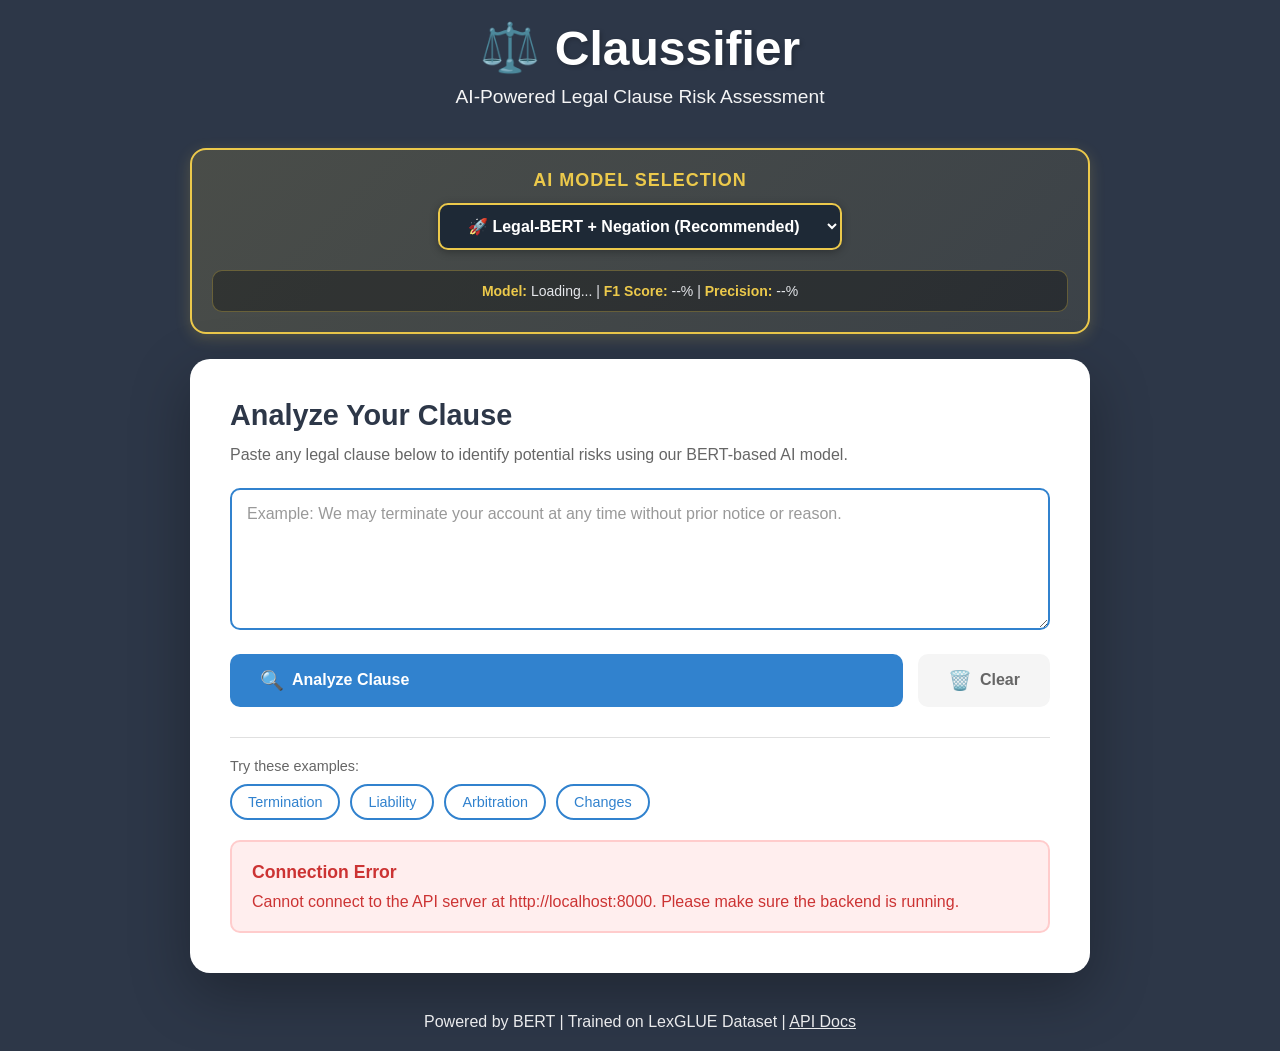
<file: frontend/index.html>
<!DOCTYPE html>
<html lang="en">
<head>
    <meta charset="UTF-8">
    <meta name="viewport" content="width=device-width, initial-scale=1.0">
    <title>Claussifier - Legal Clause Risk Assessment</title>
    <link rel="stylesheet" href="style.css">
</head>
<body>
    <div class="container">
        <!-- Header -->
        <header class="header">
            <div class="logo">
                <span class="logo-icon">⚖️</span>
                <h1>Claussifier</h1>
            </div>
            <p class="subtitle">AI-Powered Legal Clause Risk Assessment</p>
        </header>

        <!-- Model Selector Section -->
        <div class="model-selector-section" style="margin: 25px 0; padding: 20px; background: linear-gradient(135deg, rgba(236, 201, 75, 0.15), rgba(236, 201, 75, 0.08)); border-radius: 16px; border: 2px solid #ecc94b; box-shadow: 0 4px 15px rgba(236, 201, 75, 0.2);">
            <div style="text-align: center; margin-bottom: 15px;">
                <label for="modelSelect" style="display: block; font-weight: bold; margin-bottom: 12px; color: #ecc94b; font-size: 18px; text-transform: uppercase; letter-spacing: 1px;">
                    AI Model Selection
                </label>
                <select id="modelSelect" style="padding: 12px 24px; border-radius: 10px; border: 2px solid #ecc94b; background: #1e2936; color: white; font-size: 16px; cursor: pointer; font-weight: 600; min-width: 300px; transition: all 0.3s ease; box-shadow: 0 2px 8px rgba(0,0,0,0.3);">
                    <option value="bert_final_model" style="background: #1e2936; color: white;">📚 BERT-base-uncased</option>
                    <option value="legalbert_final_model" style="background: #1e2936; color: white;">⚖️ Legal-BERT</option>
                    <option value="legalbert_with_augmentation_final_model" selected style="background: #1e2936; color: white;">🚀 Legal-BERT + Negation (Recommended)</option>
                </select>
            </div>
            
            <!-- Model Info -->
            <div class="model-info" style="text-align: center; padding: 12px; background: rgba(0, 0, 0, 0.3); border-radius: 10px; border: 1px solid rgba(236, 201, 75, 0.3);">
                <p class="info-text" id="modelInfo" style="margin: 0; color: #e5e7eb; font-size: 14px; font-weight: 500;">
                    <strong style="color: #ecc94b;">Model:</strong> <span id="modelName">Loading...</span> | 
                    <strong style="color: #ecc94b;">F1 Score:</strong> <span id="modelF1">--</span>% | 
                    <strong style="color: #ecc94b;">Precision:</strong> <span id="modelPrecision">--</span>%
                </p>
            </div>
        </div>

        <!-- Main Content -->
        <main class="main-content">
            <!-- Input Section -->
            <section class="input-section">
                <h2>Analyze Your Clause</h2>
                <p class="description">
                    Paste any legal clause below to identify potential risks using our BERT-based AI model.
                </p>
                
                <textarea 
                    id="clauseInput" 
                    class="clause-input" 
                    placeholder="Example: We may terminate your account at any time without prior notice or reason."
                    rows="6"
                ></textarea>
                
                <div class="button-group">
                    <button id="analyzeBtn" class="btn btn-primary">
                        <span class="btn-icon">🔍</span>
                        Analyze Clause
                    </button>
                    <button id="clearBtn" class="btn btn-secondary">
                        <span class="btn-icon">🗑️</span>
                        Clear
                    </button>
                </div>

                <!-- Example Clauses -->
                <div class="examples">
                    <p class="examples-label">Try these examples:</p>
                    <div class="example-buttons">
                        <button class="example-btn" data-clause="We may terminate your account at any time without prior notice or reason.">
                            Termination
                        </button>
                        <button class="example-btn" data-clause="We are not liable for any damages, losses, or expenses arising from your use of this service.">
                            Liability
                        </button>
                        <button class="example-btn" data-clause="All disputes shall be resolved through binding arbitration in accordance with the rules of the American Arbitration Association.">
                            Arbitration
                        </button>
                        <button class="example-btn" data-clause="We reserve the right to modify these terms at any time without notice.">
                            Changes
                        </button>
                    </div>
                </div>
            </section>

            <!-- Loading Indicator -->
            <div id="loadingIndicator" class="loading-indicator" style="display: none;">
                <div class="spinner"></div>
                <p>Analyzing clause...</p>
            </div>

            <!-- Results Section -->
            <section id="resultsSection" class="results-section" style="display: none;">
                <h2>Analysis Results</h2>
                
                <!-- Risk Status -->
                <div id="riskStatus" class="risk-status">
                    <!-- Populated by JavaScript -->
                </div>

                <!-- Risks Detected -->
                <div id="risksDetected" class="risks-container">
                    <!-- Populated by JavaScript -->
                </div>

                <!-- Safe Categories -->
                <div id="safeCategories" class="safe-container">
                    <!-- Populated by JavaScript -->
                </div>
            </section>

            <!-- Error Message -->
            <div id="errorMessage" class="error-message" style="display: none;">
                <!-- Populated by JavaScript -->
            </div>
        </main>

        <!-- Footer -->
        <footer class="footer">
            <p>Powered by BERT | Trained on LexGLUE Dataset | 
                <a href="http://localhost:8000/docs" target="_blank">API Docs</a>
            </p>
        </footer>
    </div>

    <script src="script.js"></script>
</body>
</html>
</file>
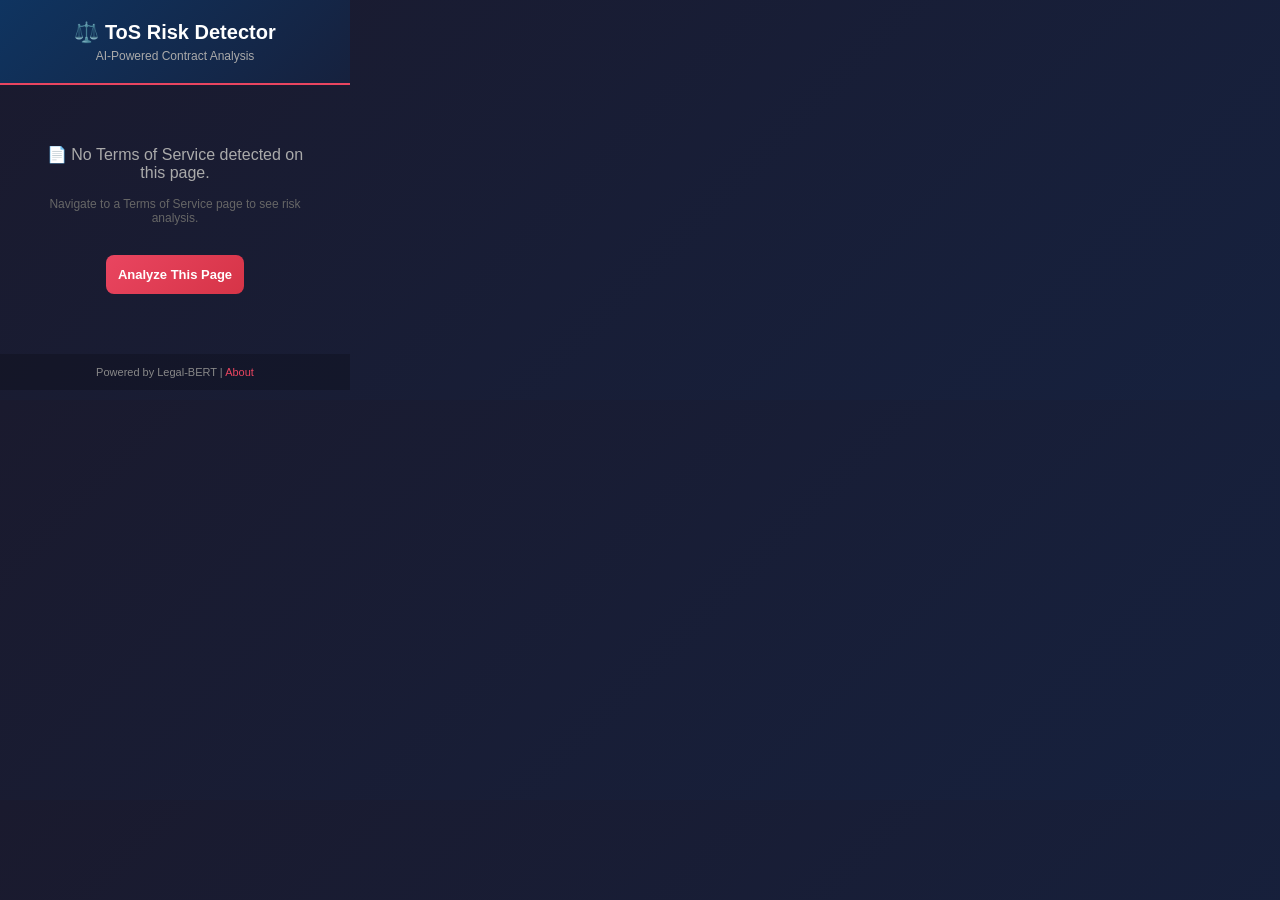
<file: chrome-extension/popup.html>
<!DOCTYPE html>
<html lang="en">
<head>
    <meta charset="UTF-8">
    <meta name="viewport" content="width=device-width, initial-scale=1.0">
    <title>ToS Risk Detector</title>
    <style>
        * {
            margin: 0;
            padding: 0;
            box-sizing: border-box;
        }

        body {
            width: 350px;
            min-height: 400px;
            font-family: 'Segoe UI', Tahoma, Geneva, Verdana, sans-serif;
            background: linear-gradient(135deg, #1a1a2e 0%, #16213e 100%);
            color: #eee;
            padding: 0;
        }

        .header {
            background: linear-gradient(135deg, #0f3460 0%, #16213e 100%);
            padding: 20px;
            text-align: center;
            border-bottom: 2px solid #e94560;
        }

        .header h1 {
            font-size: 20px;
            margin-bottom: 5px;
            color: #fff;
        }

        .header p {
            font-size: 12px;
            color: #aaa;
        }

        .content {
            padding: 20px;
        }

        .risk-summary {
            background: rgba(255, 255, 255, 0.05);
            border-radius: 10px;
            padding: 15px;
            margin-bottom: 20px;
        }

        .risk-level {
            display: flex;
            align-items: center;
            justify-content: space-between;
            margin-bottom: 15px;
        }

        .risk-level h2 {
            font-size: 18px;
        }

        .risk-badge {
            font-size: 32px;
        }

        .stats {
            display: grid;
            grid-template-columns: repeat(3, 1fr);
            gap: 10px;
            margin-bottom: 20px;
        }

        .stat-card {
            background: rgba(255, 255, 255, 0.05);
            border-radius: 8px;
            padding: 12px;
            text-align: center;
        }

        .stat-card.high {
            border-left: 4px solid #ff4444;
        }

        .stat-card.medium {
            border-left: 4px solid #ffaa00;
        }

        .stat-card.low {
            border-left: 4px solid #44ff44;
        }

        .stat-number {
            font-size: 24px;
            font-weight: bold;
            margin-bottom: 5px;
        }

        .stat-label {
            font-size: 11px;
            color: #aaa;
            text-transform: uppercase;
        }

        .risk-list {
            background: rgba(255, 255, 255, 0.05);
            border-radius: 10px;
            padding: 15px;
            margin-bottom: 15px;
        }

        .risk-list h3 {
            font-size: 14px;
            margin-bottom: 10px;
            color: #e94560;
        }

        .risk-item {
            background: rgba(255, 255, 255, 0.03);
            border-radius: 5px;
            padding: 10px;
            margin-bottom: 8px;
            display: flex;
            justify-content: space-between;
            align-items: center;
        }

        .risk-name {
            font-size: 13px;
        }

        .risk-count {
            background: #e94560;
            color: white;
            padding: 3px 8px;
            border-radius: 12px;
            font-size: 11px;
            font-weight: bold;
        }

        .safe-list {
            background: rgba(68, 255, 68, 0.1);
            border-radius: 10px;
            padding: 15px;
            margin-bottom: 15px;
        }

        .safe-list h3 {
            font-size: 14px;
            margin-bottom: 10px;
            color: #44ff44;
        }

        .safe-item {
            font-size: 12px;
            padding: 5px 0;
            color: #aaa;
        }

        .safe-item::before {
            content: "✓ ";
            color: #44ff44;
            font-weight: bold;
        }

        .actions {
            display: flex;
            gap: 10px;
        }

        .btn {
            flex: 1;
            padding: 12px;
            border: none;
            border-radius: 8px;
            font-size: 13px;
            font-weight: bold;
            cursor: pointer;
            transition: all 0.3s;
        }

        .btn-primary {
            background: linear-gradient(135deg, #e94560 0%, #d63447 100%);
            color: white;
        }

        .btn-primary:hover {
            transform: translateY(-2px);
            box-shadow: 0 5px 15px rgba(233, 69, 96, 0.4);
        }

        .btn-secondary {
            background: rgba(255, 255, 255, 0.1);
            color: white;
        }

        .btn-secondary:hover {
            background: rgba(255, 255, 255, 0.15);
        }

        .loading {
            text-align: center;
            padding: 40px;
        }

        .spinner {
            border: 3px solid rgba(255, 255, 255, 0.1);
            border-top: 3px solid #e94560;
            border-radius: 50%;
            width: 40px;
            height: 40px;
            animation: spin 1s linear infinite;
            margin: 0 auto 15px;
        }

        @keyframes spin {
            0% { transform: rotate(0deg); }
            100% { transform: rotate(360deg); }
        }

        .no-data {
            text-align: center;
            padding: 40px 20px;
            color: #aaa;
        }

        .no-data p {
            margin-bottom: 15px;
        }

        .footer {
            background: rgba(0, 0, 0, 0.2);
            padding: 12px;
            text-align: center;
            font-size: 11px;
            color: #888;
        }

        .footer a {
            color: #e94560;
            text-decoration: none;
        }
    </style>
</head>
<body>
    <div class="header">
        <h1>⚖️ ToS Risk Detector</h1>
        <p>AI-Powered Contract Analysis</p>
    </div>

    <div class="content" id="content">
        <div class="loading" id="loading">
            <div class="spinner"></div>
            <p>Analyzing page...</p>
        </div>
    </div>

    <div class="footer">
        Powered by Legal-BERT | <a href="#" id="about">About</a>
    </div>

    <script src="popup.js"></script>
</body>
</html>
</file>
<file: frontend/style.css>
/* Claussifier Frontend Styles */

/* Reset and Base Styles */
* {
    margin: 0;
    padding: 0;
    box-sizing: border-box;
}

body {
    font-family: 'Segoe UI', Tahoma, Geneva, Verdana, sans-serif;
    background: #2d3748;
    min-height: 100vh;
    padding: 20px;
    color: #333;
}

.container {
    max-width: 900px;
    margin: 0 auto;
}

/* Header */
.header {
    text-align: center;
    margin-bottom: 40px;
    color: white;
}

.logo {
    display: flex;
    align-items: center;
    justify-content: center;
    gap: 15px;
    margin-bottom: 10px;
}

.logo-icon {
    font-size: 3em;
}

.header h1 {
    font-size: 3em;
    font-weight: 700;
    text-shadow: 2px 2px 4px rgba(0, 0, 0, 0.2);
}

.subtitle {
    font-size: 1.2em;
    opacity: 0.95;
    font-weight: 300;
}

/* Main Content */
.main-content {
    background: white;
    border-radius: 20px;
    padding: 40px;
    box-shadow: 0 20px 60px rgba(0, 0, 0, 0.3);
}

/* Input Section */
.input-section h2 {
    font-size: 1.8em;
    margin-bottom: 10px;
    color: #2d3748;
}

.description {
    color: #666;
    margin-bottom: 20px;
    line-height: 1.6;
}

.clause-input {
    width: 100%;
    padding: 15px;
    border: 2px solid #e0e0e0;
    border-radius: 10px;
    font-size: 1em;
    font-family: inherit;
    resize: vertical;
    transition: border-color 0.3s;
    margin-bottom: 20px;
}

.clause-input:focus {
    outline: none;
    border-color: #3182ce;
}

.clause-input::placeholder {
    color: #999;
}

/* Buttons */
.button-group {
    display: flex;
    gap: 15px;
    margin-bottom: 30px;
}

.btn {
    padding: 15px 30px;
    border: none;
    border-radius: 10px;
    font-size: 1em;
    font-weight: 600;
    cursor: pointer;
    display: flex;
    align-items: center;
    gap: 8px;
    transition: all 0.3s;
}

.btn-primary {
    background: #3182ce;
    color: white;
    flex: 1;
}

.btn-primary:hover {
    transform: translateY(-2px);
    box-shadow: 0 10px 20px rgba(49, 130, 206, 0.4);
    background: #2c5aa0;
}

.btn-primary:active {
    transform: translateY(0);
}

.btn-primary:disabled {
    opacity: 0.6;
    cursor: not-allowed;
    transform: none;
}

.btn-secondary {
    background: #f5f5f5;
    color: #666;
}

.btn-secondary:hover {
    background: #e0e0e0;
}

.btn-icon {
    font-size: 1.2em;
}

/* Examples */
.examples {
    border-top: 1px solid #e0e0e0;
    padding-top: 20px;
}

.examples-label {
    color: #666;
    margin-bottom: 10px;
    font-size: 0.9em;
}

.example-buttons {
    display: flex;
    flex-wrap: wrap;
    gap: 10px;
}

.example-btn {
    padding: 8px 16px;
    border: 2px solid #3182ce;
    background: white;
    color: #3182ce;
    border-radius: 20px;
    font-size: 0.9em;
    cursor: pointer;
    transition: all 0.3s;
}

.example-btn:hover {
    background: #3182ce;
    color: white;
}

/* Loading Indicator */
.loading-indicator {
    text-align: center;
    padding: 40px;
}

.spinner {
    width: 50px;
    height: 50px;
    border: 4px solid #f3f3f3;
    border-top: 4px solid #3182ce;
    border-radius: 50%;
    animation: spin 1s linear infinite;
    margin: 0 auto 20px;
}

@keyframes spin {
    0% { transform: rotate(0deg); }
    100% { transform: rotate(360deg); }
}

/* Results Section */
.results-section {
    margin-top: 40px;
    padding-top: 40px;
    border-top: 2px solid #e0e0e0;
}

.results-section h2 {
    font-size: 1.5em;
    margin-bottom: 25px;
    color: #2d3748;
    text-transform: uppercase;
    letter-spacing: 0.5px;
    font-weight: 700;
}

/* Summary Cards Container */
.summary-cards {
    display: grid;
    grid-template-columns: repeat(auto-fit, minmax(200px, 1fr));
    gap: 20px;
    margin-bottom: 35px;
}

.summary-card {
    background: white;
    border-radius: 12px;
    padding: 25px;
    box-shadow: 0 2px 8px rgba(0, 0, 0, 0.08);
    border: 2px solid #e5e7eb;
    transition: all 0.3s ease;
}

.summary-card:hover {
    box-shadow: 0 4px 12px rgba(0, 0, 0, 0.12);
    transform: translateY(-2px);
}

.summary-card-label {
    font-size: 0.75em;
    text-transform: uppercase;
    letter-spacing: 1px;
    color: #6b7280;
    font-weight: 600;
    margin-bottom: 10px;
}

.summary-card-value {
    font-size: 2.5em;
    font-weight: 700;
    line-height: 1;
    margin-bottom: 5px;
}

.summary-card-subtitle {
    font-size: 0.9em;
    color: #6b7280;
    font-weight: 500;
}

.summary-card.status-risky {
    border-color: #dc2626;
    background: linear-gradient(135deg, #ffffff 0%, #fef2f2 100%);
}

.summary-card.status-risky .summary-card-value {
    color: #dc2626;
}

.summary-card.status-safe {
    border-color: #059669;
    background: linear-gradient(135deg, #ffffff 0%, #f0fdf4 100%);
}

.summary-card.status-safe .summary-card-value {
    color: #059669;
}

.summary-card.risks-count {
    border-color: #ecc94b;
}

.summary-card.risks-count .summary-card-value {
    color: #2d3748;
}

.summary-card.safe-count {
    border-color: #3182ce;
}

.summary-card.safe-count .summary-card-value {
    color: #2d3748;
}

/* Risk Status - Hidden, replaced by summary cards */
.risk-status {
    display: none;
}

/* Risks Container */
.risks-container {
    margin-bottom: 35px;
}

.risks-container h3 {
    font-size: 1.1em;
    margin-bottom: 18px;
    color: #2d3748;
    text-transform: uppercase;
    letter-spacing: 0.5px;
    font-weight: 700;
}

.risk-item {
    background: white;
    border: 2px solid #e5e7eb;
    border-left: 5px solid #dc2626;
    padding: 20px;
    margin-bottom: 15px;
    border-radius: 10px;
    box-shadow: 0 2px 6px rgba(0, 0, 0, 0.06);
    transition: all 0.3s ease;
}

.risk-item:hover {
    box-shadow: 0 4px 12px rgba(0, 0, 0, 0.1);
    transform: translateX(3px);
}

.risk-item-header {
    display: flex;
    justify-content: space-between;
    align-items: center;
    margin-bottom: 12px;
}

.risk-name {
    font-weight: 700;
    font-size: 1.1em;
    color: #1f2937;
}

.risk-confidence {
    display: flex;
    align-items: center;
    gap: 15px;
}

.confidence-percentage {
    font-size: 1.3em;
    font-weight: 700;
    color: #2d3748;
    font-family: 'Courier New', monospace;
}

.confidence-bar-container {
    display: flex;
    align-items: center;
    gap: 10px;
}

.confidence-bar {
    width: 120px;
    height: 10px;
    background: #f3f4f6;
    border-radius: 5px;
    overflow: hidden;
    border: 1px solid #e5e7eb;
}

.confidence-fill {
    height: 100%;
    background: linear-gradient(90deg, #dc2626 0%, #ef4444 100%);
    transition: width 0.6s ease;
    border-radius: 4px;
}

.severity-badge {
    padding: 6px 14px;
    border-radius: 6px;
    font-size: 0.75em;
    font-weight: 700;
    text-transform: uppercase;
    letter-spacing: 0.5px;
}

.severity-high {
    background: #dc2626;
    color: white;
}

.severity-medium {
    background: #f59e0b;
    color: white;
}

.severity-low {
    background: #eab308;
    color: #1f2937;
}

.risk-explanation {
    margin-top: 15px;
    padding: 15px;
    background: #f8f9fa;
    border-left: 3px solid #ecc94b;
    border-radius: 6px;
    display: none; /* Hidden by default */
}

.risk-explanation.expanded {
    display: block;
    animation: slideDown 0.3s ease;
}

.explanation-label {
    font-size: 0.85em;
    font-weight: 700;
    color: #6b7280;
    text-transform: uppercase;
    letter-spacing: 0.5px;
    margin-bottom: 8px;
    display: flex;
    align-items: center;
    gap: 6px;
}

.explanation-text {
    font-size: 0.95em;
    line-height: 1.6;
    color: #374151;
}

.toggle-explanation {
    display: inline-flex;
    align-items: center;
    gap: 8px;
    margin-top: 12px;
    padding: 8px 16px;
    background: linear-gradient(135deg, #ffffff 0%, #f8f9fa 100%);
    border: 1.5px solid #3182ce;
    border-radius: 8px;
    font-size: 0.9em;
    color: #3182ce;
    cursor: pointer;
    transition: all 0.3s ease;
    font-weight: 600;
    box-shadow: 0 1px 3px rgba(49, 130, 206, 0.1);
}

.toggle-explanation:hover {
    background: linear-gradient(135deg, #3182ce 0%, #2c5aa0 100%);
    border-color: #2c5aa0;
    color: white;
    box-shadow: 0 3px 8px rgba(49, 130, 206, 0.25);
    transform: translateY(-1px);
}

.toggle-explanation.expanded {
    background: #3182ce;
    border-color: #2c5aa0;
    color: white;
    box-shadow: 0 2px 6px rgba(49, 130, 206, 0.2);
}

.toggle-icon {
    transition: transform 0.3s ease;
    font-size: 0.9em;
}

.toggle-explanation.expanded .toggle-icon {
    transform: rotate(180deg);
}

@keyframes slideDown {
    from {
        opacity: 0;
        max-height: 0;
        padding-top: 0;
        padding-bottom: 0;
    }
    to {
        opacity: 1;
        max-height: 200px;
        padding-top: 15px;
        padding-bottom: 15px;
    }
}

/* Attention Heatmap Visualization */
.attention-heatmap {
    margin-top: 15px;
    padding: 15px;
    background: rgba(0, 0, 0, 0.02);
    border-radius: 8px;
    border: 1px solid #e5e7eb;
}

.heatmap-label {
    font-size: 0.85em;
    color: #6b7280;
    margin-bottom: 10px;
    font-weight: 600;
    text-transform: uppercase;
    letter-spacing: 0.5px;
}

.heatmap-text {
    line-height: 2;
    padding: 12px;
    background: white;
    border-radius: 6px;
    border: 1px solid #e5e7eb;
    word-wrap: break-word;
}

.heatmap-word {
    display: inline-block;
    margin: 3px 2px;
    padding: 4px 8px;
    border-radius: 4px;
    transition: all 0.2s ease;
    cursor: help;
    font-weight: 500;
    font-size: 0.95em;
}

.heatmap-word:hover {
    transform: scale(1.1);
    box-shadow: 0 2px 8px rgba(0, 0, 0, 0.15);
    z-index: 10;
    position: relative;
}

/* Top Words List */
.top-words {
    margin-top: 15px;
}

.top-words h4 {
    font-size: 0.9em;
    color: #2d3748;
    margin-bottom: 10px;
    font-weight: 700;
    text-transform: uppercase;
    letter-spacing: 0.5px;
}

.top-words ol {
    list-style: none;
    counter-reset: item;
    padding: 0;
    margin: 0;
}

.top-words li {
    counter-increment: item;
    margin: 8px 0;
    display: flex;
    align-items: center;
    gap: 10px;
    padding: 6px 8px;
    background: #f8f9fa;
    border-radius: 6px;
    transition: background 0.2s ease;
}

.top-words li:hover {
    background: #e9ecef;
}

.top-words li::before {
    content: counter(item);
    background: linear-gradient(135deg, #3182ce 0%, #2c5aa0 100%);
    color: white;
    width: 24px;
    height: 24px;
    border-radius: 50%;
    display: flex;
    align-items: center;
    justify-content: center;
    font-size: 12px;
    font-weight: bold;
    flex-shrink: 0;
}

.top-words strong {
    color: #1f2937;
    font-size: 0.9em;
    min-width: 100px;
}

.importance-bar {
    flex: 1;
    height: 8px;
    background: #e5e7eb;
    border-radius: 4px;
    overflow: hidden;
}

.importance-bar span {
    display: block;
    height: 100%;
    background: linear-gradient(90deg, #3182ce 0%, #2c5aa0 100%);
    transition: width 0.5s ease;
    border-radius: 4px;
}

.importance-value {
    font-size: 0.85em;
    color: #3182ce;
    min-width: 50px;
    text-align: right;
    font-weight: 600;
}

/* Safe Container - Hidden */
.safe-container {
    display: none;
}

.safe-container h3 {
    font-size: 1.1em;
    margin-bottom: 18px;
    color: #2d3748;
    text-transform: uppercase;
    letter-spacing: 0.5px;
    font-weight: 700;
}

.safe-grid {
    display: grid;
    grid-template-columns: repeat(auto-fill, minmax(220px, 1fr));
    gap: 12px;
}

.safe-item {
    background: white;
    border: 2px solid #e5e7eb;
    border-left: 4px solid #059669;
    padding: 14px 16px;
    border-radius: 8px;
    font-size: 0.95em;
    color: #1f2937;
    font-weight: 500;
    transition: all 0.3s ease;
    box-shadow: 0 1px 3px rgba(0, 0, 0, 0.05);
}

.safe-item:hover {
    box-shadow: 0 3px 8px rgba(0, 0, 0, 0.1);
    transform: translateY(-2px);
}

.safe-icon {
    color: #059669;
    margin-right: 8px;
    font-weight: 700;
}

/* Model Info */
.model-info {
    background: #f5f5f5;
    padding: 15px;
    border-radius: 8px;
    margin-top: 20px;
}

.info-text {
    color: #666;
    font-size: 0.9em;
    text-align: center;
}

.info-text strong {
    color: #333;
}

/* Error Message */
.error-message {
    background: #fee;
    border: 2px solid #fcc;
    color: #c33;
    padding: 20px;
    border-radius: 10px;
    margin-top: 20px;
}

.error-message strong {
    display: block;
    margin-bottom: 10px;
    font-size: 1.1em;
}

/* Footer */
.footer {
    text-align: center;
    margin-top: 40px;
    color: white;
    opacity: 0.9;
}

.footer a {
    color: white;
    text-decoration: underline;
}

.footer a:hover {
    opacity: 0.8;
}

/* Responsive Design */
@media (max-width: 768px) {
    .header h1 {
        font-size: 2em;
    }
    
    .main-content {
        padding: 25px;
    }
    
    .button-group {
        flex-direction: column;
    }
    
    .btn {
        width: 100%;
    }
    
    .safe-grid {
        grid-template-columns: 1fr;
    }
}

/* Animations */
@keyframes fadeIn {
    from {
        opacity: 0;
        transform: translateY(20px);
    }
    to {
        opacity: 1;
        transform: translateY(0);
    }
}

.results-section {
    animation: fadeIn 0.5s ease;
}

.risk-item, .safe-item {
    animation: fadeIn 0.3s ease;
}


/* Loading dots animation */
.explanation-loading {
    padding: 8px 0;
    color: #6b7280;
    font-style: italic;
    font-size: 0.9em;
}

.loading-dots span {
    animation: blink 1.4s infinite both;
    font-weight: bold;
}

.loading-dots span:nth-child(1) {
    animation-delay: 0s;
}

.loading-dots span:nth-child(2) {
    animation-delay: 0.2s;
}

.loading-dots span:nth-child(3) {
    animation-delay: 0.4s;
}

@keyframes blink {
    0%, 80%, 100% {
        opacity: 0;
    }
    40% {
        opacity: 1;
    }
}

/* Streaming text cursor effect */
.explanation-text {
    transition: opacity 0.2s ease;
}

.risk-explanation[data-fetched="loading"] .explanation-text::after {
    content: '▌';
    animation: cursorBlink 0.8s infinite;
    color: #667eea;
    font-weight: bold;
}

@keyframes cursorBlink {
    0%, 100% { opacity: 1; }
    50% { opacity: 0; }
}
</file>
